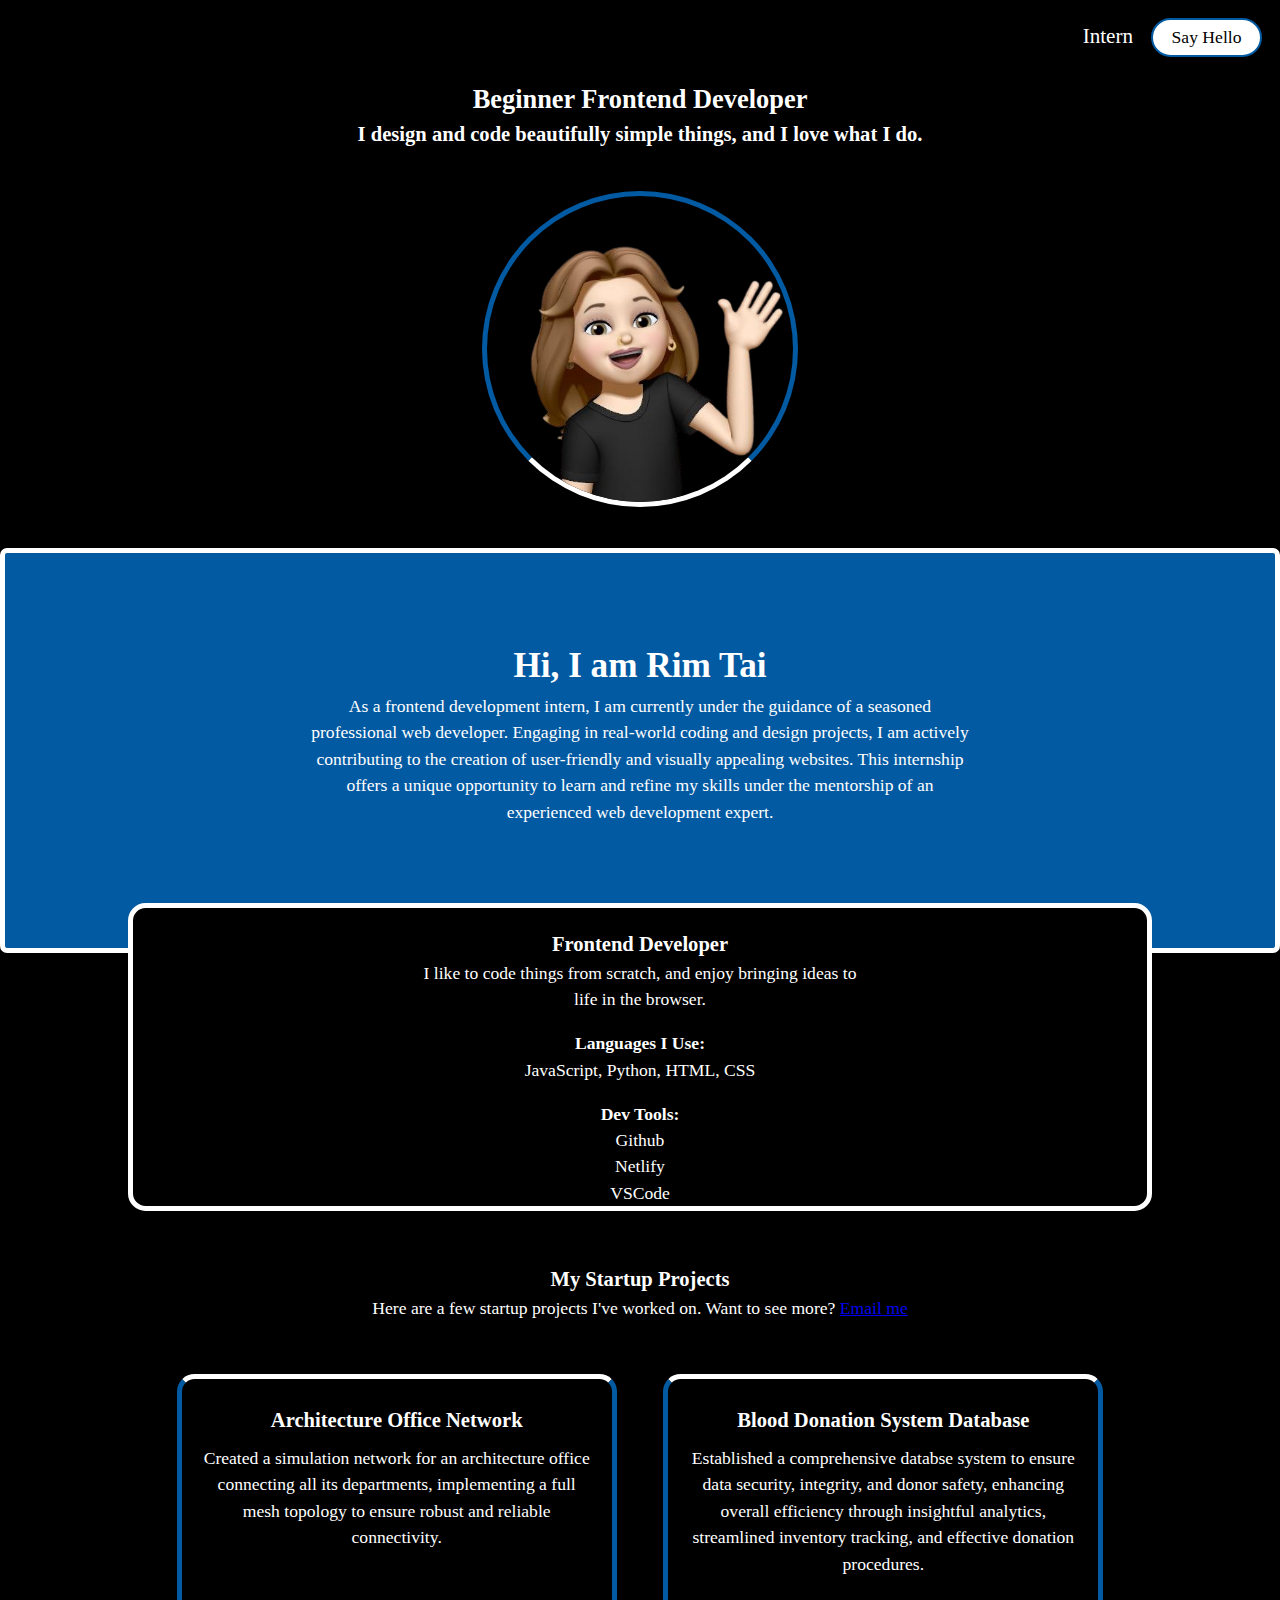
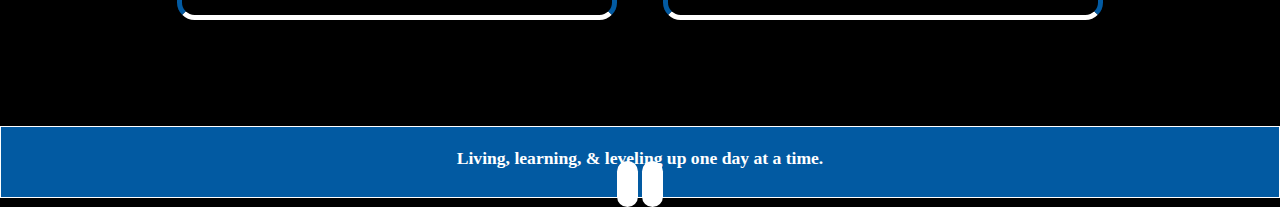
<file: index.htm>
<!DOCTYPE html>
<html lang="en">
  <head>
    <title>Portfolio</title>
    <link
      href="https://cdn.jsdelivr.net/npm/bootstrap@5.3.2/dist/css/bootstrap.min.css"
      rel="stylesheet"
      integrity="sha384-T3c6CoIi6uLrA9TneNEoa7RxnatzjcDSCmG1MXxSR1GAsXEV/Dwwykc2MPK8M2HN"
      crossorigin="anonymous"
    />
    <meta name="viewport" content="width=device-width, initial-scale=1.0" />
    <link rel="stylesheet" href="prof.css" />
    <link
      rel="stylesheet"
      href="https://cdnjs.cloudflare.com/ajax/libs/font-awesome/6.5.1/css/all.min.css"
      integrity="sha512-DTOQO9RWCH3ppGqcWaEA1BIZOC6xxalwEsw9c2QQeAIftl+Vegovlnee1c9QX4TctnWMn13TZye+giMm8e2LwA=="
      crossorigin="anonymous"
      referrerpolicy="no-referrer"
    />
  </head>
  <body>
    <div class="top">
      <p class="top__title">Intern</p>
      <a href="http://127.0.0.1:5500/hello.htm">
        <button class="top__hello">Say Hello</button>
      </a>
    </div>
    <div class="intro">
      <h2>Beginner Frontend Developer</h2>
      <h3>
        I design and code beautifully simple things, and I love what I do.
      </h3>
      <img class="avatar" src="avatarBlue.png" alt="Avatar" />
    </div>
    <div class="bio">
      <h1 class="bio__name">Hi, I am Rim Tai</h1>
      <p
        class="bio__aboutme"
        style="white-space: normal; overflow-wrap: break-word; max-width: 40em"
      >
        As a frontend development intern, I am currently under the guidance of a
        seasoned professional web developer. Engaging in real-world coding and
        design projects, I am actively contributing to the creation of
        user-friendly and visually appealing websites. This internship offers a
        unique opportunity to learn and refine my skills under the mentorship of
        an experienced web development expert.
      </p>
    </div>
    <div class="skills">
      <h3 class="skills__position">Frontend Developer</h3>
      <p
        class="skills__aboutme"
        style="white-space: normal; overflow-wrap: break-word; max-width: 25em"
      >
        I like to code things from scratch, and enjoy bringing ideas to life in
        the browser.
      </p>
      <h4 class="skills__language">Languages I Use:</h4>
      <p class="skills__languageList">JavaScript, Python, HTML, CSS</p>
      <h4 class="skills__tools">Dev Tools:</h4>
      <p class="skills__toolsList">
        Github<br />
        Netlify <br />VSCode
      </p>
    </div>
    <div class="startup">
      <div class="startup__container">
        <h3 class="startup__title">My Startup Projects</h3>
        <p>
          Here are a few startup projects I've worked on. Want to see more?
          <a
            class="startup__myemail"
            href="mailto:rimttay@gmail.com"
            target="_blank"
            >Email me</a
          >
        </p>
      </div>
    </div>
    <div class="projects">
      <div
        class="network"
        style="white-space: normal; overflow-wrap: break-word; width: 25em"
      >
        <h3 class="network__title">Architecture Office Network</h3>
        <p class="network__text">
          Created a simulation network for an architecture office connecting all
          its departments, implementing a full mesh topology to ensure robust
          and reliable connectivity.
        </p>
      </div>
      <div
        class="database"
        style="white-space: normal; overflow-wrap: break-word; width: 25em"
      >
        <h3 class="database__title">Blood Donation System Database</h3>
        <p class="database__text">
          Established a comprehensive databse system to ensure data security,
          integrity, and donor safety, enhancing overall efficiency through
          insightful analytics, streamlined inventory tracking, and effective
          donation procedures.
        </p>
      </div>
    </div>
    <div class="social">
      <h4 class="social__statement">
        Living, learning, & leveling up one day at a time.
      </h4>
      <div class="social__list">
        <a href="https://www.linkedin.com/in/reem-tay" target="_blank">
          <i class="fa-brands fa-linkedin-in"></i>
        </a>
        <a href="mailto:rimttay@gmail.com" target="_blank">
          <i class="fa-regular fa-envelope"></i>
        </a>
      </div>
    </div>
  </body>
</html>
</file>
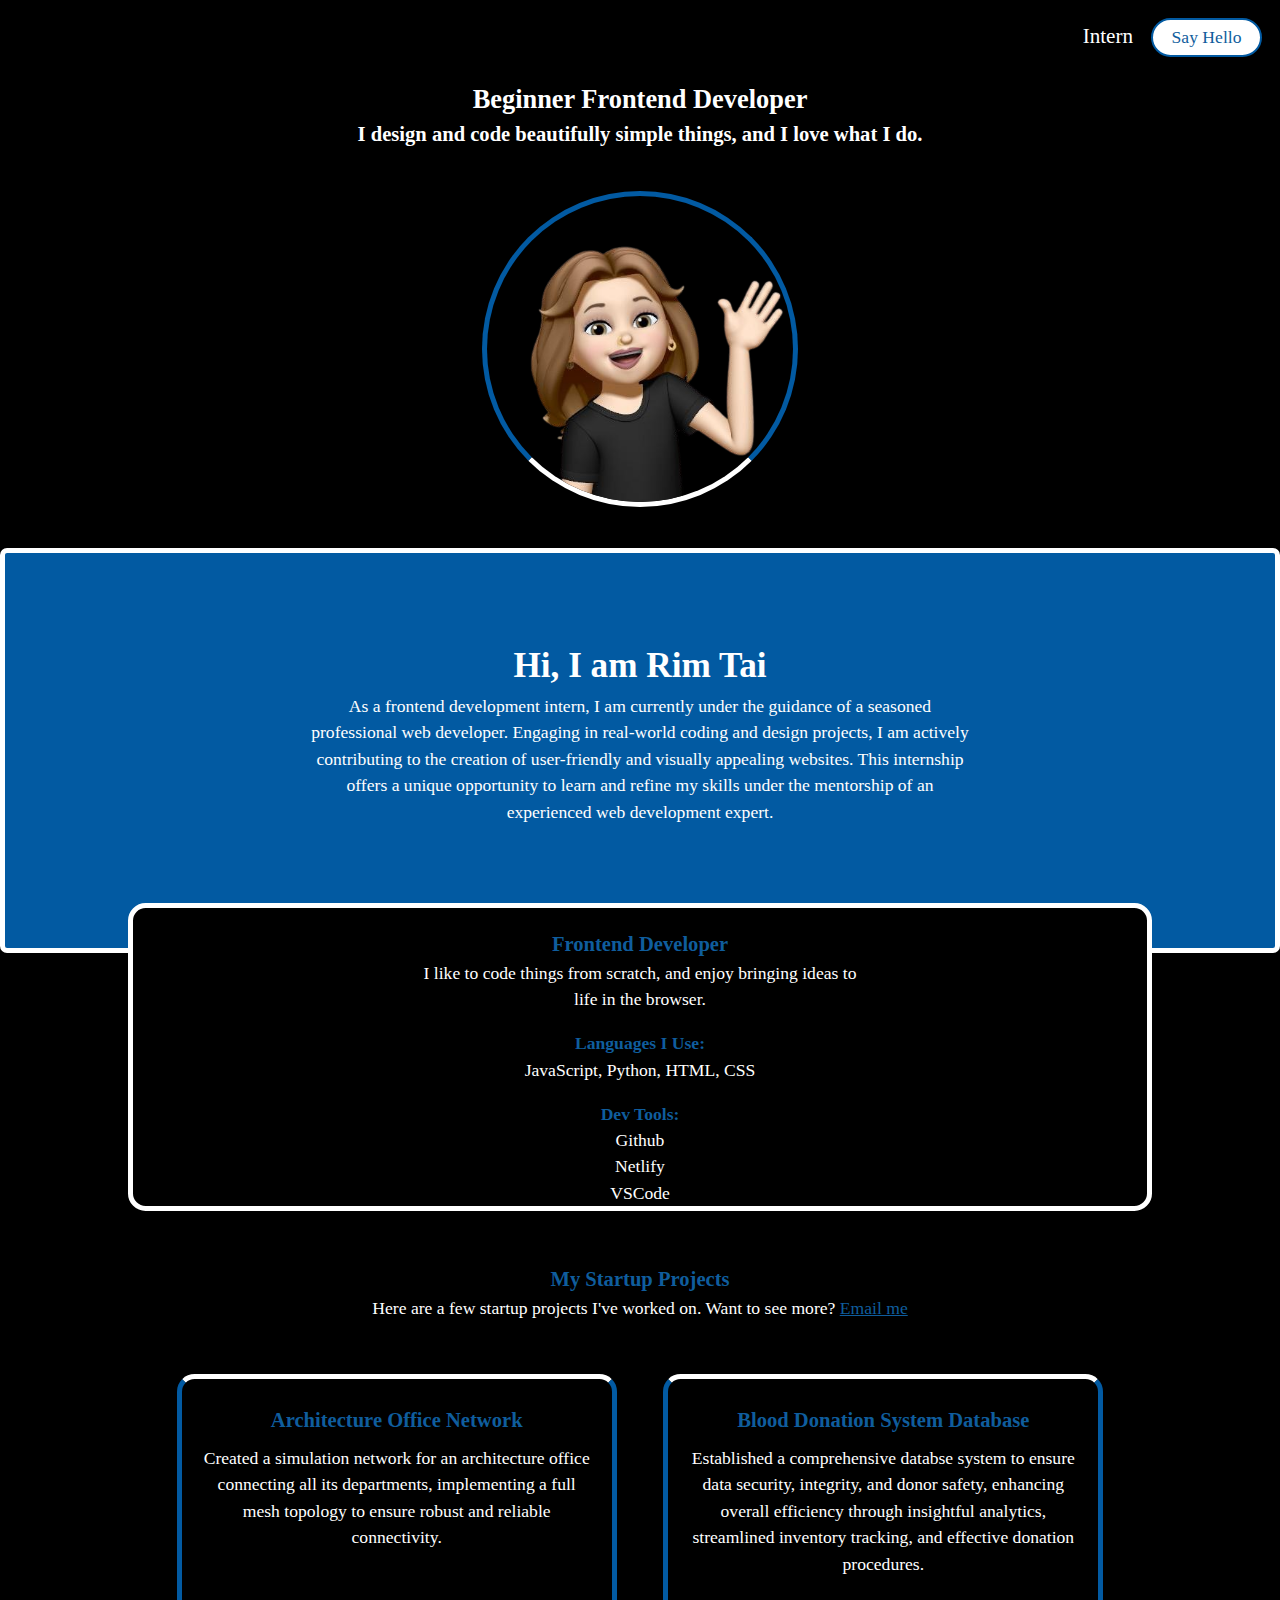
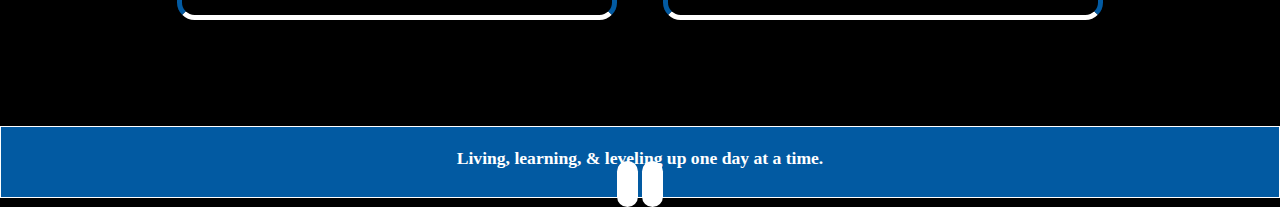
<file: index.html>
<!DOCTYPE html>
<html lang="en">
  <head>
    <title>Portfolio</title>
    <link
      href="https://cdn.jsdelivr.net/npm/bootstrap@5.3.2/dist/css/bootstrap.min.css"
      rel="stylesheet"
      integrity="sha384-T3c6CoIi6uLrA9TneNEoa7RxnatzjcDSCmG1MXxSR1GAsXEV/Dwwykc2MPK8M2HN"
      crossorigin="anonymous"
    />
    <meta name="viewport" content="width=device-width, initial-scale=1.0" />
    <link rel="stylesheet" href="prof.css" />
    <link
      rel="stylesheet"
      href="https://cdnjs.cloudflare.com/ajax/libs/font-awesome/6.5.1/css/all.min.css"
      integrity="sha512-DTOQO9RWCH3ppGqcWaEA1BIZOC6xxalwEsw9c2QQeAIftl+Vegovlnee1c9QX4TctnWMn13TZye+giMm8e2LwA=="
      crossorigin="anonymous"
      referrerpolicy="no-referrer"
    />
  </head>
  <body>
    <div class="top">
      <p class="top__title">Intern</p>
      <a href="hello.html">
        <button class="top__hello blue__color">Say Hello</button>
      </a>
    </div>
    <div class="intro">
      <h2>Beginner Frontend Developer</h2>
      <h3>
        I design and code beautifully simple things, and I love what I do.
      </h3>
      <img class="avatar" src="avatarBlue.png" alt="Avatar" />
    </div>
    <div class="bio">
      <h1 class="bio__name">Hi, I am Rim Tai</h1>
      <p class="bio__aboutme">
        As a frontend development intern, I am currently under the guidance of a
        seasoned professional web developer. Engaging in real-world coding and
        design projects, I am actively contributing to the creation of
        user-friendly and visually appealing websites. This internship offers a
        unique opportunity to learn and refine my skills under the mentorship of
        an experienced web development expert.
      </p>
    </div>
    <div class="skills">
      <h3 class="skills__position blue__color">Frontend Developer</h3>
      <p class="skills__aboutme">
        I like to code things from scratch, and enjoy bringing ideas to life in
        the browser.
      </p>
      <h4 class="skills__language blue__color">Languages I Use:</h4>
      <p class="skills__languageList">JavaScript, Python, HTML, CSS</p>
      <h4 class="skills__tools blue__color">Dev Tools:</h4>
      <ul class="skills__toolsList">
        <li class="git">Github</li>
        <li class="net">Netlify</li>
        <li class="vs">VSCode</li>
      </ul>
    </div>
    <div class="startup">
      <div class="startup__container">
        <h3 class="startup__title blue__color">My Startup Projects</h3>
        <p>
          Here are a few startup projects I've worked on. Want to see more?
          <a
            class="startup__myemail blue__color"
            href="mailto:rimttay@gmail.com"
            target="_blank"
            >Email me</a
          >
        </p>
      </div>
    </div>
    <div class="projects">
      <div class="network">
        <h3 class="network__title blue__color">Architecture Office Network</h3>
        <p class="network__text">
          Created a simulation network for an architecture office connecting all
          its departments, implementing a full mesh topology to ensure robust
          and reliable connectivity.
        </p>
      </div>
      <div class="database">
        <h3 class="database__title blue__color">
          Blood Donation System Database
        </h3>
        <p class="database__text">
          Established a comprehensive databse system to ensure data security,
          integrity, and donor safety, enhancing overall efficiency through
          insightful analytics, streamlined inventory tracking, and effective
          donation procedures.
        </p>
      </div>
    </div>
    <div class="social">
      <h4 class="social__statement">
        Living, learning, & leveling up one day at a time.
      </h4>
      <div class="social__list">
        <a href="https://www.linkedin.com/in/reem-tay" target="_blank">
          <i class="fa-brands fa-linkedin-in"></i>
        </a>
        <a href="mailto:rimttay@gmail.com" target="_blank">
          <i class="fa-regular fa-envelope"></i>
        </a>
      </div>
    </div>
  </body>
</html>
</file>
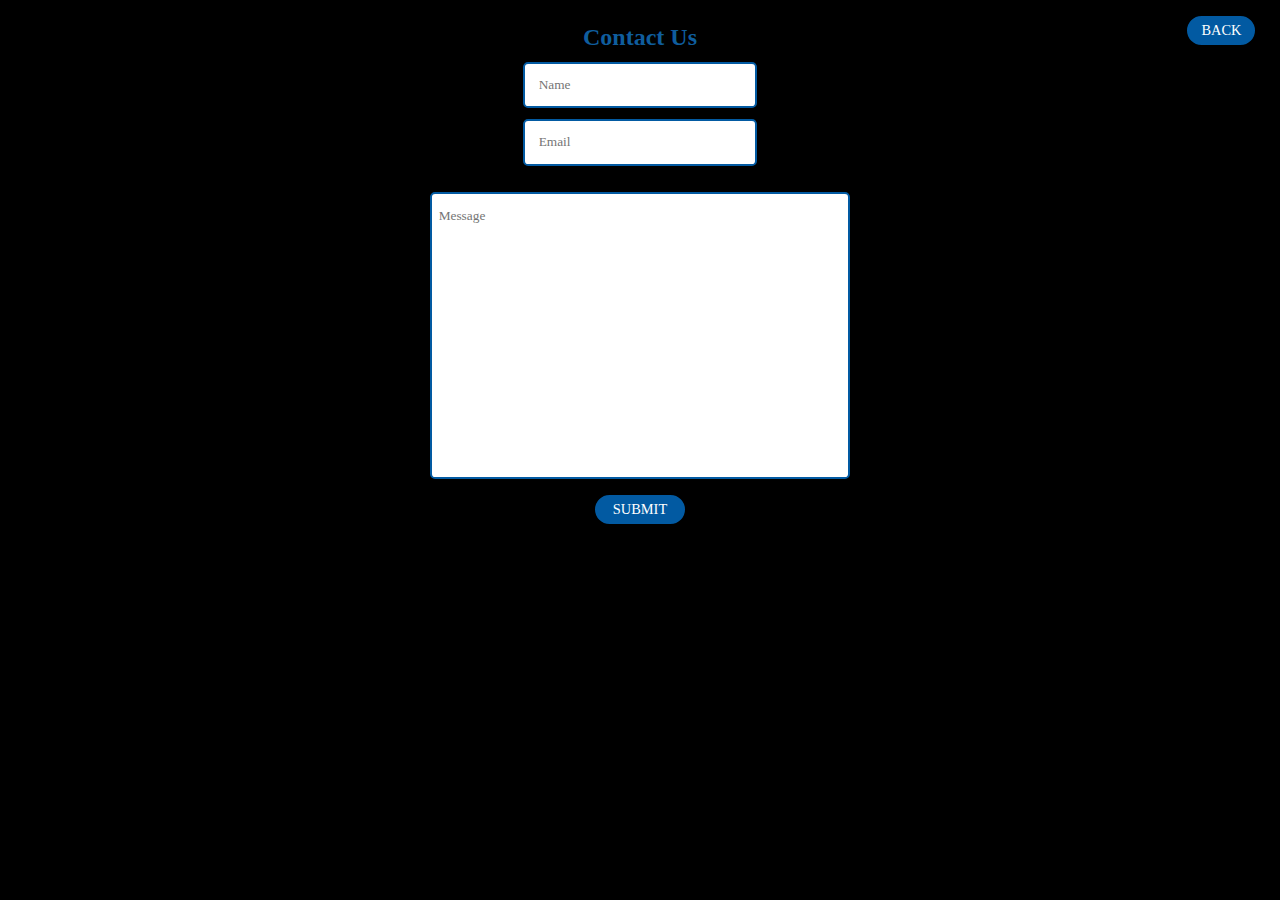
<file: hello.htm>
<!DOCTYPE html>
<html lang="en">
  <head>
    <title>Contact</title>
    <link rel="stylesheet" href="hello.css" />
  </head>
  <body>
    <h2 class="contactus">Contact Us</h2>
    <div class="contactInfo">
      <input class="contactInfo__name" type="text" placeholder="Name" />
      <input
        class="contactInfo__visitorEmail"
        type="text"
        placeholder="Email"
      />
    </div>
    <div class="message">
      <textarea class="message__text" placeholder="Message"></textarea>
      <button class="message__submit">SUBMIT</button>
    </div>
    <a href="http://127.0.0.1:5500/index.htm">
      <button class="back">BACK</button>
    </a>
  </body>
</html>
</file>
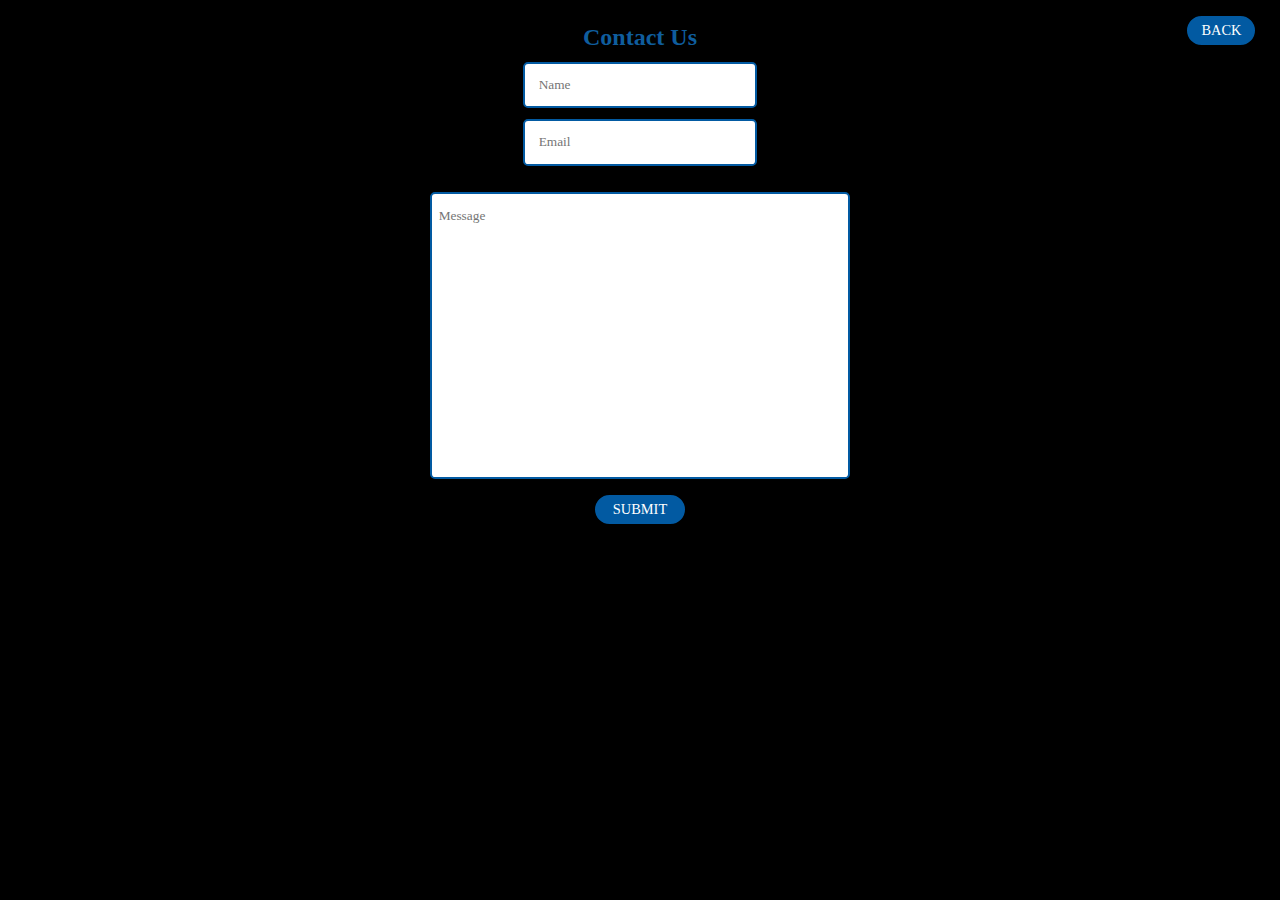
<file: hello.html>
<!DOCTYPE html>
<html lang="en">
  <head>
    <title>Contact</title>
    <link rel="stylesheet" href="hello.css" />
  </head>
  <body>
    <h2 class="contactus">Contact Us</h2>
    <div class="contactInfo">
      <input class="contactInfo__name" type="text" placeholder="Name" />
      <input
        class="contactInfo__visitorEmail"
        type="text"
        placeholder="Email"
      />
    </div>
    <div class="message">
      <textarea class="message__text" placeholder="Message"></textarea>
      <button class="message__submit">SUBMIT</button>
    </div>
    <a href="index.html">
      <button class="back">BACK</button>
    </a>
  </body>
</html>
</file>
<file: prof.css>
*{
  margin: 0;
  padding: 0;
  box-sizing: border-box;
  font-family:Cambria, Cochin, Georgia, Times, 'Times New Roman', serif
}
body{
  background-color: black;
  color: white;
  font-size: 1.1em;
  line-height: 1.5;
}
.blue__color{
  color:  #0f5d9d;
}
.intro, .bio, .mail, .skills, .startup, .social, .network, .database{
  display: flex;
  flex-direction: column;
  align-items: center;
  text-align: center;
  justify-content: center;
  width: 100%;
}
.bio, .social{
  background-color: #025aa2;
}
.top, .skills__position, .skills__language, .skills__tools, .projects{
  margin-top: 1em;
}
.top{
  margin-right: 1em;
  display: flex;
  justify-content: flex-end;
  align-items: baseline;
  max-width: 100%;
}
.top__title{
  font-size: 1.2em;
}
.top__title:hover{
  cursor: pointer;
  color: #0f5d9d;
}
.top__hello{
  width: 6.35em ;
  font-size: 1em;
  background-color: white;
  border-radius: 2.5em;
  border-style: solid;
  border-color: #025aa2;
  padding: 0.4em 0;
  margin-left: 1em;
}
.top__hello:hover{
  cursor: pointer;
  background-color: #025aa2;
  color: white;
}
.avatar, .bio{
  margin-top: 2.3em;
}
.avatar{
  width: 18em;
  border-radius: 20em;
  border: 0.3em solid #025aa2;
  border-bottom-color: white;
}
.intro{
  margin-top: 1.3em;
}
.bio{
  height: 23em;
  border-radius: 0.4em;
  border: 0.3em solid white;
}
.bio__aboutme{
  padding: 0 1em 2em;
  max-width: 40em;
}
.skills{
  width: 80%;
  margin: -2.8em auto 1em;
  background-color: black;
  padding: 0 1em;
  border-radius: 1em;
  border: 0.3em solid white;
}
.skills__aboutme{
  max-width: 25em;
}
.skills__toolsList{
  list-style-type: none;
  padding: 0;
}
.startup__container{
  max-width: 35em;
  padding: 0 0.5em;
}
.startup{
  margin-top: 3em;
}
.projects{
  text-align: center;
}
.network, .database{
  display: inline-flex;
  justify-content: start;
  padding: 1.5em 1em;
  margin: 2em 1.2em;
  max-width: 25em;
  height: 14em;
  border-radius: 1em;
  border: 0.3em solid #025aa2;
  border-top-color: white;
  border-bottom-color: white;
}
.network__text, .database__text{
  padding-top: 0.5em;
}
.social{
  padding-top: 1em;
  margin-top: 4em;
  border: 0.1em solid;
  border-top-color:white;
}
i{
  width:  2.5em;
  height: 2.5em;
  margin: 1em 0.1em;
  padding: 0.75em 0.6em;
  background-color: white;
  color: #0f5d9d;
  border-radius: 30em;
  transition: all 0.3s ease;
}
i:hover{
  transform: scale(0.85);
}
@media screen and (max-width: 70em){
  .avatar {
    width: 18em;
}
}
</file>
<file: hello.css>
*{
  margin: 0;
  padding: 0;
  box-sizing: border-box;
  font-family:Cambria, Cochin, Georgia, Times, 'Times New Roman', serif
}
body{
  background-color: black;
  color: white;
}
.contactus{
  color: #0f5d9d;
  margin-top: 1em;
}
.contactInfo, .message, .contactus{
  display: flex;
  justify-content: center;
  align-items: center;
  flex-direction: column;
  text-align: center;
}
.message__text, .contactInfo__name, .contactInfo__visitorEmail{
  border: 0.2em solid #025aa2;
  border-radius: 0.38em;
}
.contactInfo__name, .contactInfo__visitorEmail{
  width: 17.5em;
  padding: 1em 1em;
  margin-top: 0.8em;
}
.message__text{
  resize: none;
  width: 31.5em;
  height: 21.5em;
  padding: 1em 0.5em;
  margin-top: 2em;
}
.message__submit, .back{
  width: 6.5em;
  background-color: #025aa2;
  color: white;
  font-size: 0.9em;
  border-radius: 2.5em;
  border-style: solid;
  padding: 0.4em 0.65em;
  margin-top: 1em;
}
.back{
  position: absolute;
  top: 0;
  right: 1.57em;
  width: 5em;
}
.back:hover, .message__submit:hover{
  cursor: pointer;
  box-shadow: 0 0.5em 1em rgba(255, 255, 255, 0.15);
}
</file>
